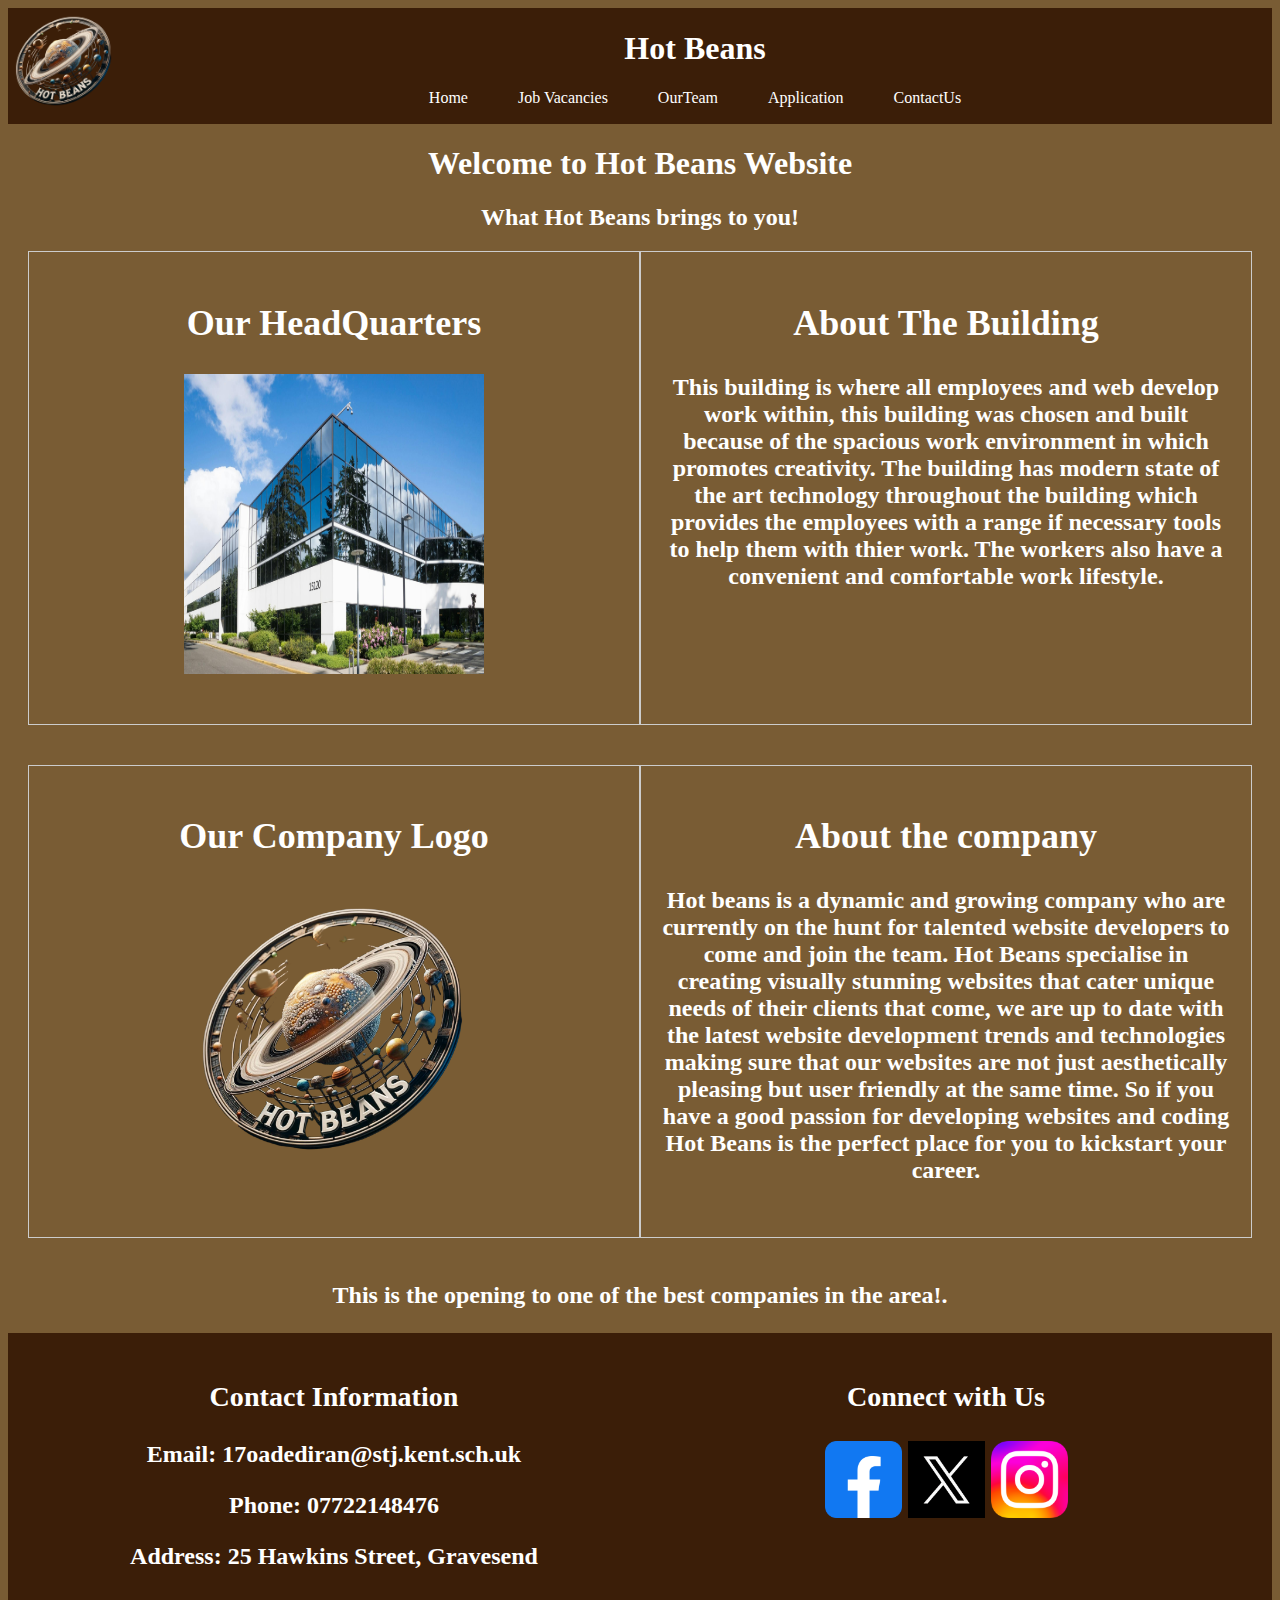
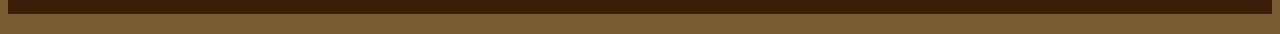
<file: index.html>
<!DOCTYPE html>
<html lang="en">
<head>
<meta charset="UTF-8">
<meta name="viewport" content="width=device-width, initial-  scale=1.0">
<title>Timis Website</title> 
<link rel="stylesheet" href="./StyleSheet.css"/>
</head>
<body>
<header>
  <div style="float: left;">
<img src="coffee_bean_.png"
alt="Company Logo"
style="width: 110px; height: 110px;">
</div>
  <h1>Hot Beans</h1>
  <nav>
  <ul>
<li><a href="index.html"onclick="checkPage('index.html')>Home</a></li>
   <li><a href="Job Vacancies.html"onclick="checkPage('Job Vacancies.html')>Job Vacancies</a></li>
   <li><a href="OurTeam.html"onclick="checkPage('OurTeam.html')>OurTeam</a></li>
   <li><a href="Application.html"onclick="checkPage('Application.html')>Application</a></li>
   <li><a href="ContactUs.html"onclick="checkPage('ContactUs.html')>ContactUs</a></li>
  </ul>
 </nav>
</header>

<header>
  <h1>Hot Beans</h1>
  <nav>
  <ul>
   <li><a href="index.html" onclick="checkPage('index.html')">Home</a></li>
   <li><a href="Job Vacancies.html" onclick="checkPage('Job Vacancies.html')">Job Vacancies</a></li>
   <li><a href="OurTeam.html" onclick="checkPage('OurTeam.html')">OurTeam</a></li>
   <li><a href="Application.html" onclick="checkPage('Application.html')">Application</a></li>
   <li><a href="ContactUS.html" onclick="checkPage('ContactUs.html')">ContactUs</a></li>
   </ul>
  </nav>
 </header>
<h1> Welcome to Hot Beans Website </h1>
<h2> What Hot Beans brings to you! 
<main class="flex-container">
    <section class="flex-item">
      <h2>Our HeadQuarters</h2>
      <p><img src="companybuilding.jpg"
alt="Company building"
style="width: 300px; height: 300px;"></p>
    </section>
    <section class="flex-item">
      <h2>About The Building</h2>
      <p>This building is where all employees and web develop work within, this building was chosen and built because of the spacious work environment in which promotes creativity. The building has modern state of the art technology throughout the building which provides the employees with a range if necessary tools to help them with thier work. The workers also have a convenient and comfortable work lifestyle.</p>
    </section>
  </main>
  <main class="flex-container">
    <section class="flex-item">
      <h2>Our Company Logo</h2>
      <p><img src="coffee_bean_.png"
alt="Company Logo"
style="width: 300px; height: 300px;"></p>
    </section>
    <section class="flex-item">
      <h2>About the company</h2>
      <p>Hot beans is a dynamic and growing company who are currently on the hunt for talented website developers to come and join the team. Hot Beans specialise in creating visually stunning websites that cater unique needs of their clients that come, we are up to date with the latest website development trends and technologies making sure that our websites are not just aesthetically pleasing but user friendly at the same time. So if you have a good passion for developing websites and coding Hot Beans is the perfect place for you to kickstart your career. </p>
    </section>
  </main>
<p>This is the opening to one of the best companies in the area!.</P>


 
 <script> function checkPage(page){if
 (window.location.href.endsWith(page)){alert("You are already on this page.");event.preventDefult();//Prevents the default behaviour of the link}}</script>
 









<footer>
  <div class="footer-content">
   <div class="footer-info">
    <h3>Contact Information</h3>
	<p>Email: 17oadediran@stj.kent.sch.uk</p>
	<p>Phone: 07722148476</p>
	<p>Address: 25 Hawkins Street, Gravesend</p>
   </div>
   <div class="social-media">
    <h3>Connect with Us</h3>
	<a href="https://facebook.com"> <class="social-icon"><img src="facebook-icon2.png"
alt="Facebook" style="width: 77px; height: 77px;"></a>
     <a href="https://twitter.com"> <class="social-icon"><img src="twitter-icon.png"
alt="Twitter" style="width: 77px; height: 77px;"></a>
     <a href="https://instagram.com"> <class="social-icon"><img src="instagram-icon.png"
alt="Instagram" style="width: 77px; height: 77px;"></a>
    </div>
   </div>
  </footer>
  
  </body>
</html>
</file>
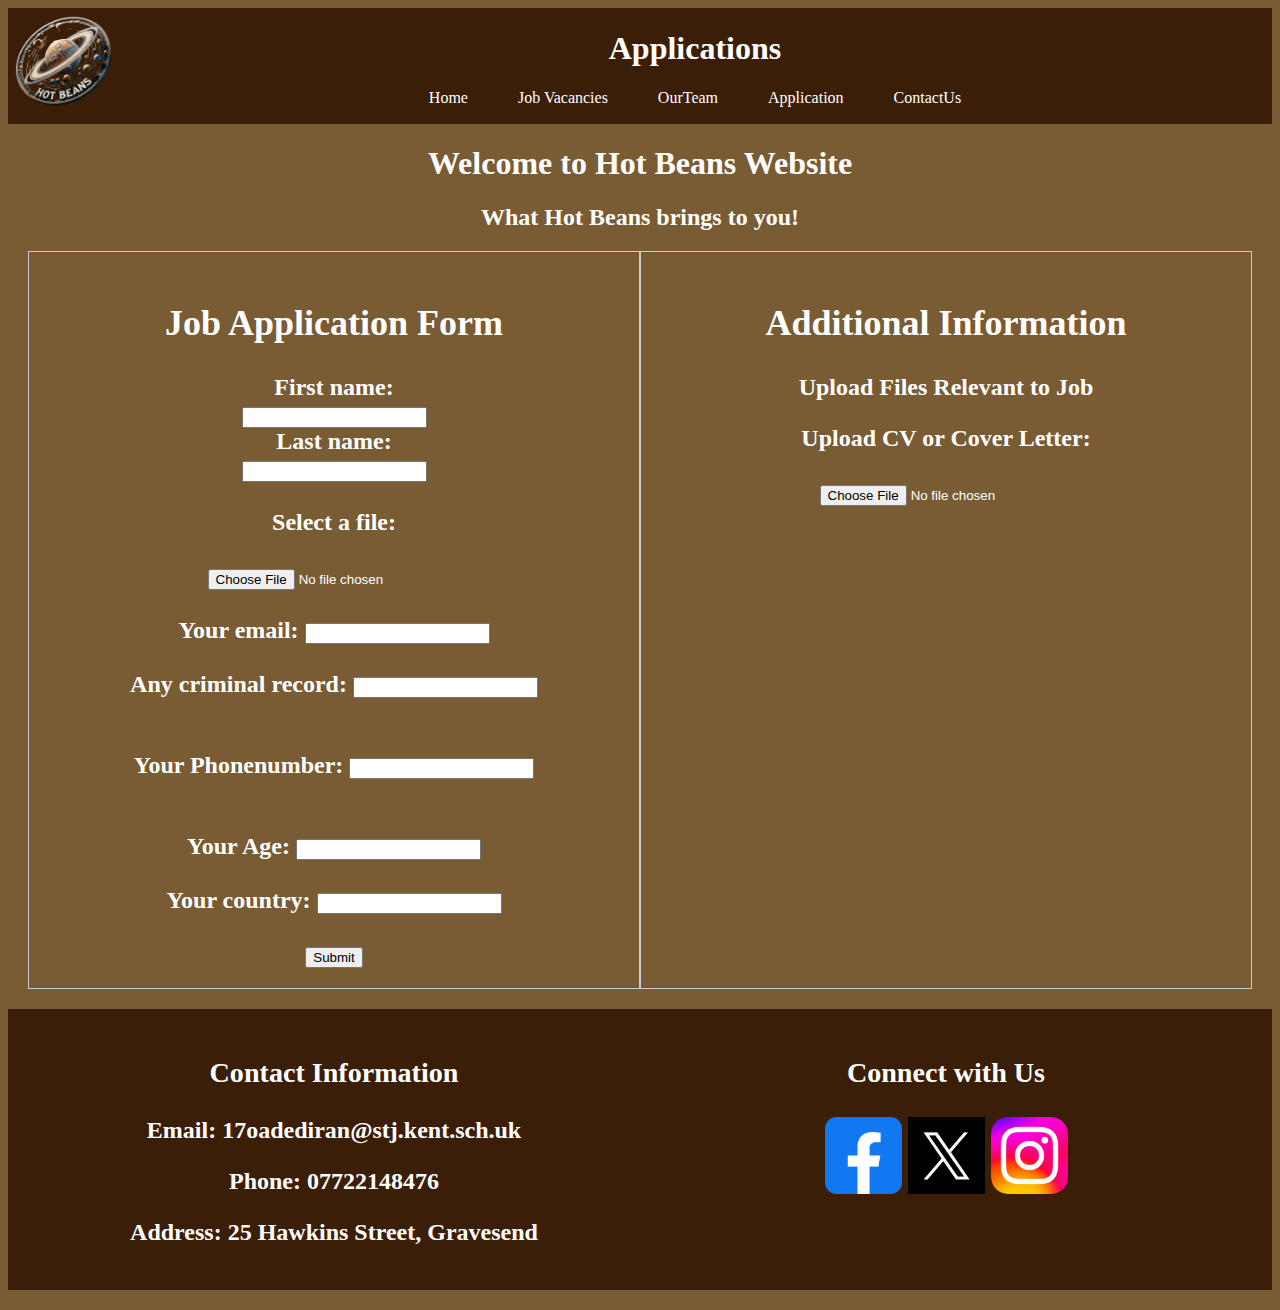
<file: Application.html>
<!DOCTYPE html>
<html lang="en">
<head>
<meta charset="UTF-8">
<meta name="viewport" content="width=device-width, initial-  scale=1.0">
<title>Timis Website</title> 
<link rel="stylesheet" href="./StyleSheet.css"/>
</head>
<body>
<header>
  <div style="float: left;">
<img src="coffee_bean_.png"
alt="Company Logo"
style="width: 110px; height: 110px;">
</div>
  <h1>Applications</h1>
  <nav>
  <ul>
   <li><a href="index.html"onclick="checkPage('index.html')>Home</a></li>
   <li><a href="Job Vacancies.html"onclick="checkPage('Job Vacancies.html')>Job Vacancies</a></li>
   <li><a href="OurTeam.html"onclick="checkPage('OurTeam.html')>OurTeam</a></li>
   <li><a href="Application.html"onclick="checkPage('Application.html')>Application</a></li>
   <li><a href="ContactUs.html"onclick="checkPage('ContactUs.html')>ContactUs</a></li>
  </ul>
 </nav>
 
</header>
<header>
  <h1>Hot Beans</h1>
  <nav>
  <ul>
   <li><a href="index.html" onclick="checkPage('index.html')">Home</a></li>
   <li><a href="Job Vacancies.html" onclick="checkPage('Job Vacancies.html')">Job Vacancies</a></li>
   <li><a href="OurTeam.html" onclick="checkPage('OurTeam.html')">OurTeam</a></li>
   <li><a href="Application.html" onclick="checkPage('Application.html')">Application</a></li>
   <li><a href="ContactUS.html" onclick="checkPage('ContactUs.html')">ContactUs</a></li>
   </ul>
  </nav>
 </header>
<h1> Welcome to Hot Beans Website </h1>
<h2> What Hot Beans brings to you! 
<main class="flex-container">
    <section class="flex-item">
      <h2>Job Application Form</h2>
	   <form action="/action_page.php">
  <label for="fname">First name:</label></br>
  <input type="text" id="fname" name="fname" value=""></br>
  <label for="lname">Last name:</label></br>
  <input type="text" id="lname" name="lname" value=""></br></br>
  <label for="myfile">Select a file:</label></br></br>
  <input type="file" id="myfile" name="myfile"> </br></br>
  <label>
  Your email:
  <input type="email" name="email"></br></br>
  </label>
  <label>
   Any criminal record:
    <input type="criminal record" name="criminal record"></br></br>
      </br>
      Your Phonenumber:
    <input type="Phone number" name="phonenumber"></br></br>
      </br>
      Your Age:
    <input type="Age" name="Age"></br></br>
      Your country:
    <input type="Country" name="Counrty"></br></br>
      <input type="submit" value="Submit">
  </label></br>
  <!-- your other form fields go here -->
      
    </section>
    <section class="flex-item">
      <h2>Additional Information</h2>
      <p>Upload Files Relevant to Job</p>
	  <label for="myfile">Upload CV or Cover Letter:</label></br></br>
  <input type="file" id="myfile" name="myfile"> </br></br>
    </section>
  </main>
  













<footer>
  <div class="footer-content">
   <div class="footer-info">
    <h3>Contact Information</h3>
	<p>Email: 17oadediran@stj.kent.sch.uk</p>
	<p>Phone: 07722148476</p>
	<p>Address: 25 Hawkins Street, Gravesend</p>
   </div>
   <div class="social-media">
    <h3>Connect with Us</h3>
	<a href="https://facebook.com"> <class="social-icon"><img src="facebook-icon2.png"
alt="Facebook" style="width: 77px; height: 77px;"></a>
     <a href="https://twitter.com"> <class="social-icon"><img src="twitter-icon.png"
alt="Twitter" style="width: 77px; height: 77px;"></a>
     <a href="https://instagram.com"> <class="social-icon"><img src="instagram-icon.png"
alt="Instagram" style="width: 77px; height: 77px;"></a>
    </div>
   </div>
  </footer>
  
  </body>
</html>
</file>
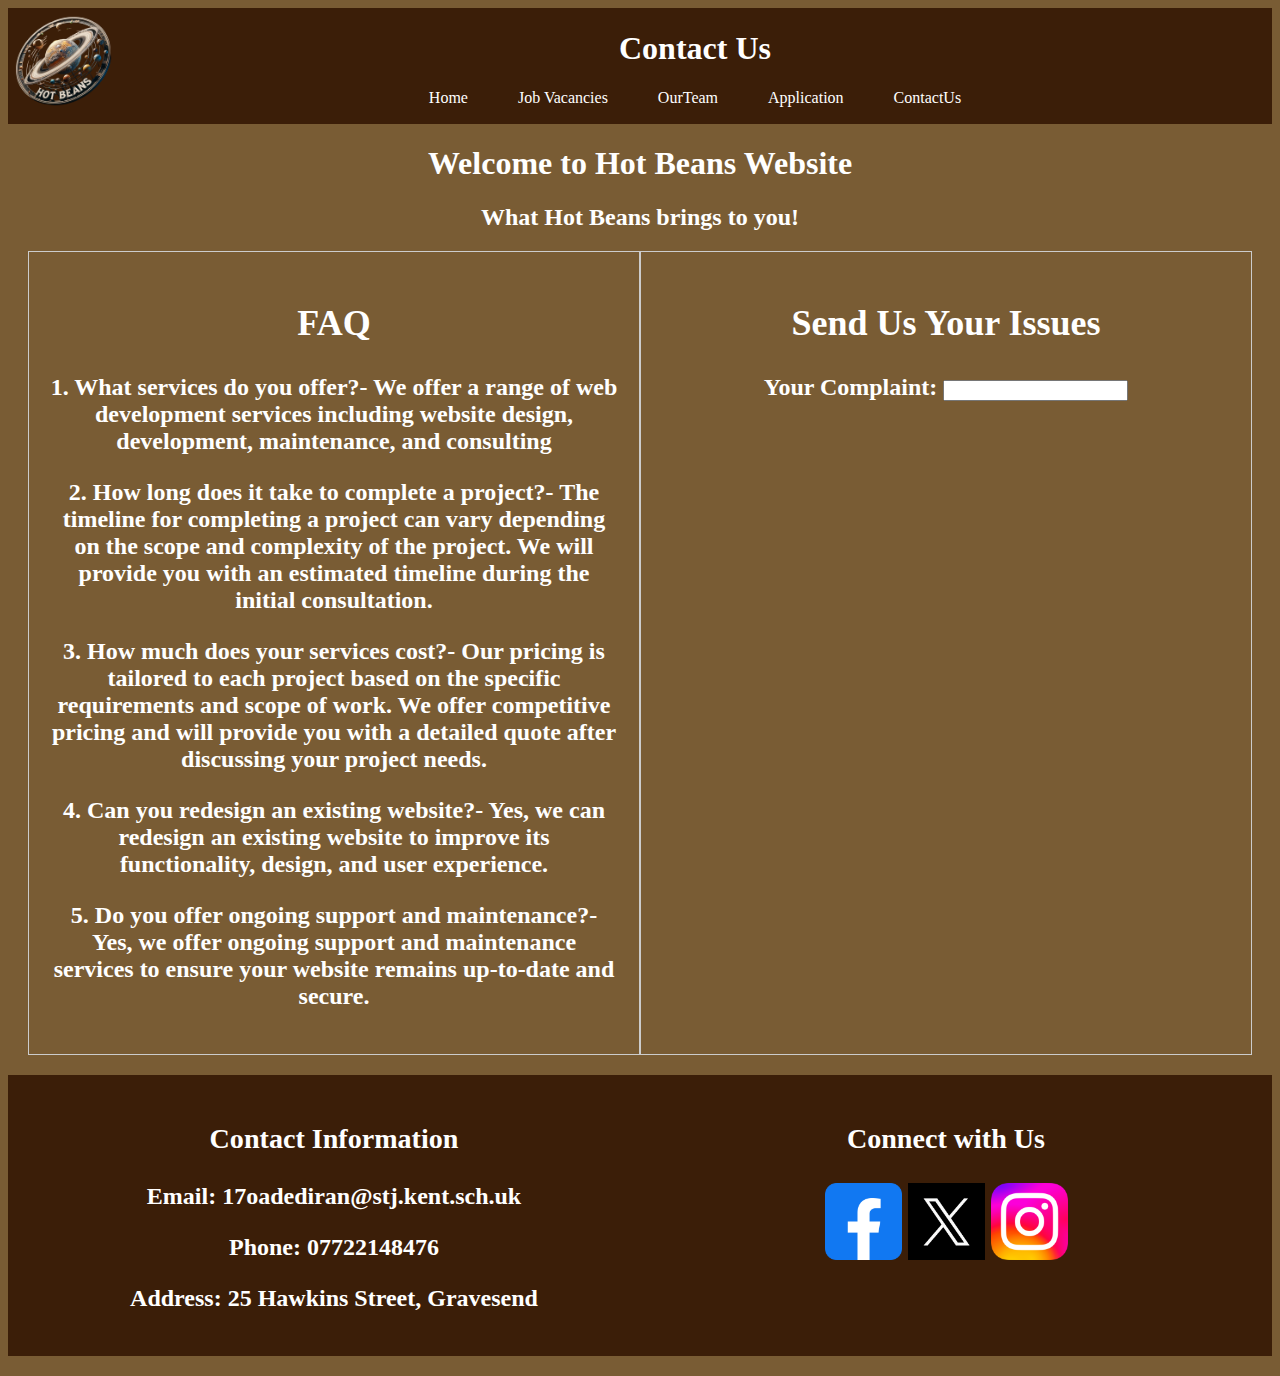
<file: ContactUs.html>
<!DOCTYPE html>
<html lang="en">
<head>
<meta charset="UTF-8">
<meta name="viewport" content="width=device-width, initial-  scale=1.0">
<title>Timis Website</title> 
<link rel="stylesheet" href="./StyleSheet.css"/>
</head>
<body>
<header>
  <div style="float: left;">
<img src="coffee_bean_.png"
alt="Company Logo"
style="width: 110px; height: 110px;">
</div>
  <h1>Contact Us</h1>
  <nav>
  <ul>
   <li><a href="index.html"onclick="checkPage('index.html')>Home</a></li>
   <li><a href="Job Vacancies.html"onclick="checkPage('Job Vacancies.html')>Job Vacancies</a></li>
   <li><a href="OurTeam.html"onclick="checkPage('OurTeam.html')>OurTeam</a></li>
   <li><a href="Application.html"onclick="checkPage('Application.html')>Application</a></li>
   <li><a href="ContactUs.html"onclick="checkPage('ContactUs.html')>ContactUs</a></li>
  </ul>
 </nav>
</header>
<header>
  <h1>Hot Beans</h1>
  <nav>
  <ul>
   <li><a href="index.html" onclick="checkPage('index.html')">Home</a></li>
   <li><a href="Job Vacancies.html" onclick="checkPage('Job Vacancies.html')">Job Vacancies</a></li>
   <li><a href="OurTeam.html" onclick="checkPage('OurTeam.html')">OurTeam</a></li>
   <li><a href="Application.html" onclick="checkPage('Application.html')">Application</a></li>
   <li><a href="ContactUS.html" onclick="checkPage('ContactUs.html')">ContactUs</a></li>
   </ul>
  </nav>
 </header>
<h1> Welcome to Hot Beans Website </h1>
<h2> What Hot Beans brings to you! 
<main class="flex-container">
    <section class="flex-item">
      <h2>FAQ</h2>
	  <p>1. What services do you offer?-
We offer a range of web development services including website design, development, maintenance, and consulting</p>

<p>2. How long does it take to complete a project?-
The timeline for completing a project can vary depending on the scope and complexity of the project. We will provide you with an estimated timeline during the initial consultation.</p>

<p>3. How much does your services cost?-
Our pricing is tailored to each project based on the specific requirements and scope of work. We offer competitive pricing and will provide you with a detailed quote after discussing your project needs.</p>

<p>4. Can you redesign an existing website?-
Yes, we can redesign an existing website to improve its functionality, design, and user experience.</p>

<p>5. Do you offer ongoing support and maintenance?-
Yes, we offer ongoing support and maintenance services to ensure your website remains up-to-date and secure.</p>
    </section>
    <section class="flex-item">
      <h2>Send Us Your Issues</h2>
      <p>
      Your Complaint:
    <input type="Complaint" name="Complaint"></br></br></p>
    </section>
  </main>
  













<footer>
  <div class="footer-content">
   <div class="footer-info">
    <h3>Contact Information</h3>
	<p>Email: 17oadediran@stj.kent.sch.uk</p>
	<p>Phone: 07722148476</p>
	<p>Address: 25 Hawkins Street, Gravesend</p>
   </div>
   <div class="social-media">
    <h3>Connect with Us</h3>
	<a href="https://facebook.com"> <class="social-icon"><img src="facebook-icon2.png"
alt="Facebook" style="width: 77px; height: 77px;"></a>
     <a href="https://twitter.com"> <class="social-icon"><img src="twitter-icon.png"
alt="Twitter" style="width: 77px; height: 77px;"></a>
     <a href="https://instagram.com"> <class="social-icon"><img src="instagram-icon.png"
alt="Instagram" style="width: 77px; height: 77px;"></a>
    </div>
   </div>
  </footer>
  
  </body>
</html>
</file>
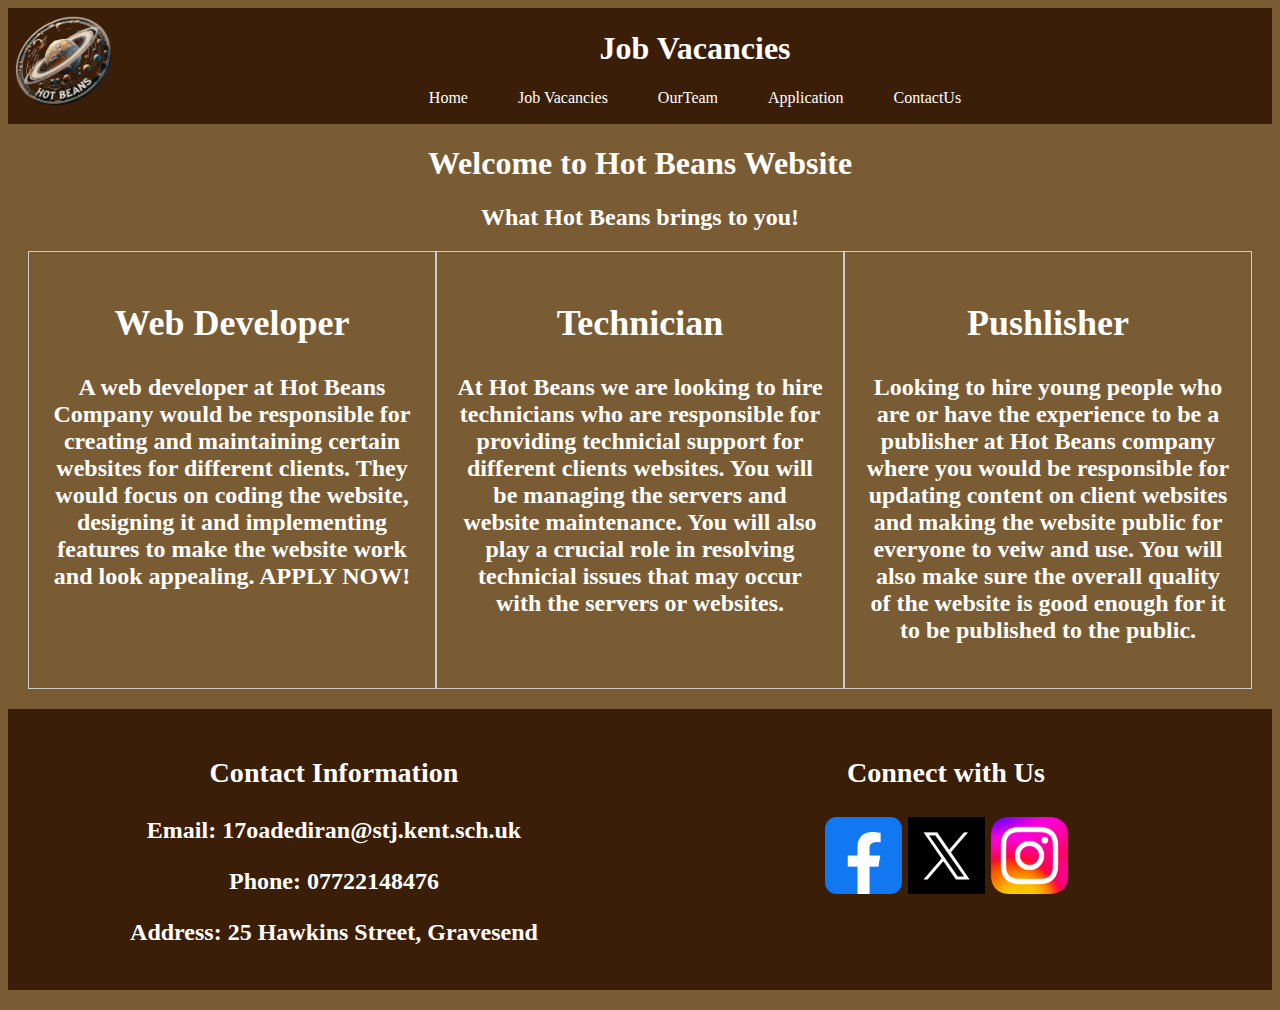
<file: Job Vacancies.html>
<!DOCTYPE html>
<html lang="en">
<head>
<meta charset="UTF-8">
<meta name="viewport" content="width=device-width, initial-  scale=1.0">
<title>Timis Website</title> 
<link rel="stylesheet" href="./StyleSheet.css"/>
</head>
<body>
<header>
  <div style="float: left;">
<img src="coffee_bean_.png"
alt="Company Logo"
style="width: 110px; height: 110px;">
</div>
  <h1>Job Vacancies</h1>
  <nav>
  <ul>
   <li><a href="index.html"onclick="checkPage('index.html')>Home</a></li>
   <li><a href="Job Vacancies.html"onclick="checkPage('Job Vacancies.html')>Job Vacancies</a></li>
   <li><a href="OurTeam.html"onclick="checkPage('OurTeam.html')>OurTeam</a></li>
   <li><a href="Application.html"onclick="checkPage('Application.html')>Application</a></li>
   <li><a href="ContactUs.html"onclick="checkPage('ContactUs.html')>ContactUs</a></li>
  </ul>
 </nav>
</header>
<header>
  <h1>Hot Beans</h1>
  <nav>
  <ul>
   <li><a href="index.html" onclick="checkPage('index.html')">Home</a></li>
   <li><a href="Job Vacancies.html" onclick="checkPage('Job Vacancies.html')">Job Vacancies</a></li>
   <li><a href="OurTeam.html" onclick="checkPage('OurTeam.html')">OurTeam</a></li>
   <li><a href="Application.html" onclick="checkPage('Application.html')">Application</a></li>
   <li><a href="ContactUS.html" onclick="checkPage('ContactUs.html')">ContactUs</a></li>
   </ul>
  </nav>
 </header>
<h1> Welcome to Hot Beans Website </h1>
<h2> What Hot Beans brings to you! 
<main class="flex-container">
    <section class="flex-item">
      <h2>Web Developer</h2>
      <p>A web developer at Hot Beans Company would be responsible for creating and maintaining certain websites for different clients. They would focus on coding the website, designing it and implementing features to make the website work and look appealing. APPLY NOW!</p>
    </section>
    <section class="flex-item">
      <h2>Technician</h2>
      <p>At Hot Beans we are looking to hire technicians who are responsible for providing technicial support for different clients websites. You will be managing the servers and website maintenance. You will also play a crucial role in resolving technicial issues that may occur with the servers or websites.</p>
    </section>
    </section>
    <section class="flex-item">
      <h2>Pushlisher</h2>
      <p>Looking to hire young people who are or have the experience to be a publisher at Hot Beans company where you would be responsible for updating content on client websites and making the website public for everyone to veiw and use. You will also make sure the overall quality of the website is good enough for it to be published to the public.</p>
    </section>
  </main>
  













<footer>
  <div class="footer-content">
   <div class="footer-info">
    <h3>Contact Information</h3>
	<p>Email: 17oadediran@stj.kent.sch.uk</p>
	<p>Phone: 07722148476</p>
	<p>Address: 25 Hawkins Street, Gravesend</p>
   </div>
   <div class="social-media">
    <h3>Connect with Us</h3>
	<a href="https://facebook.com"> <class="social-icon"><img src="facebook-icon2.png"
alt="Facebook" style="width: 77px; height: 77px;"></a>
     <a href="https://twitter.com"> <class="social-icon"><img src="twitter-icon.png"
alt="Twitter" style="width: 77px; height: 77px;"></a>
     <a href="https://instagram.com"> <class="social-icon"><img src="instagram-icon.png"
alt="Instagram" style="width: 77px; height: 77px;"></a>
    </div>
   </div>
  </footer>
  
  </body>
</html>
</file>
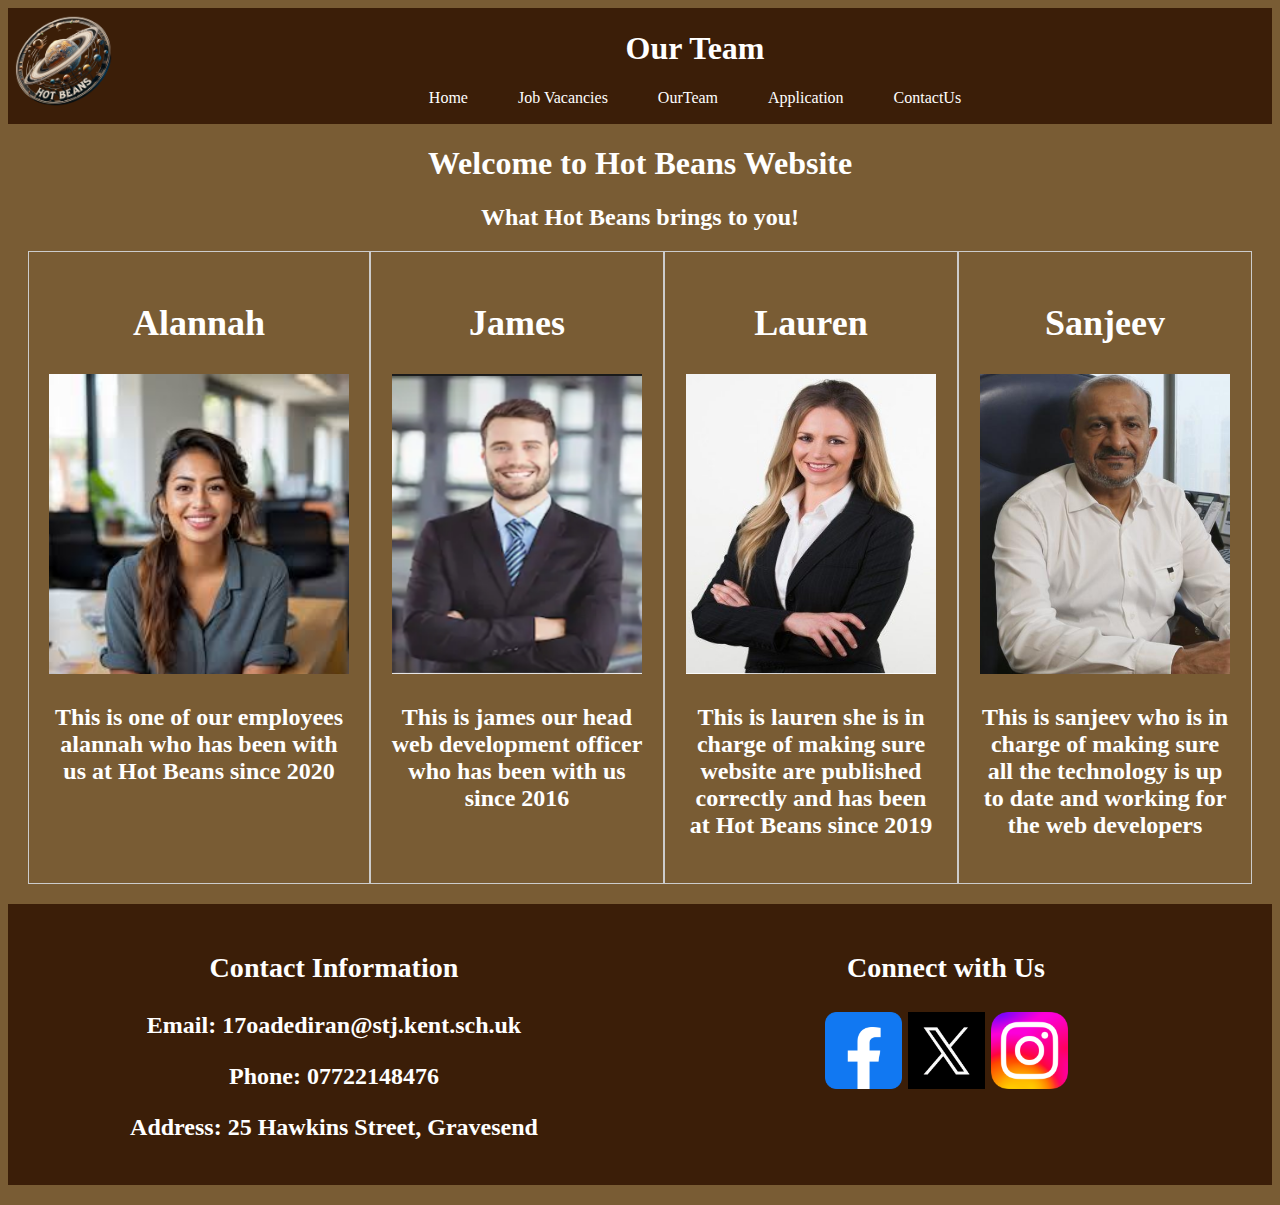
<file: OurTeam.html>
<!DOCTYPE html>
<html lang="en">
<head>
<meta charset="UTF-8">
<meta name="viewport" content="width=device-width, initial-  scale=1.0">
<title>Timis Website</title> 
<link rel="stylesheet" href="./StyleSheet.css"/>
</head>
<body>
<header>
  <div style="float: left;">
<img src="coffee_bean_.png"
alt="Company Logo"
style="width: 110px; height: 110px;">
</div>
  <h1>Our Team</h1>
  <nav>
  <ul>
   <li><a href="index.html"onclick="checkPage('index.html')>Home</a></li>
   <li><a href="Job Vacancies.html"onclick="checkPage('Job Vacancies.html')>Job Vacancies</a></li>
   <li><a href="OurTeam.html"onclick="checkPage('OurTeam.html')>OurTeam</a></li>
   <li><a href="Application.html"onclick="checkPage('Application.html')>Application</a></li>
   <li><a href="ContactUs.html"onclick="checkPage('ContactUs.html')>ContactUs</a></li>
  </ul>
 </nav>
</header>
<header>
  <h1>Hot Beans</h1>
  <nav>
  <ul>
   <li><a href="index.html" onclick="checkPage('index.html')">Home</a></li>
   <li><a href="Job Vacancies.html" onclick="checkPage('Job Vacancies.html')">Job Vacancies</a></li>
   <li><a href="OurTeam.html" onclick="checkPage('OurTeam.html')">OurTeam</a></li>
   <li><a href="Application.html" onclick="checkPage('Application.html')">Application</a></li>
   <li><a href="ContactUS.html" onclick="checkPage('ContactUs.html')">ContactUs</a></li>
   </ul>
  </nav>
 </header>
<h1> Welcome to Hot Beans Website </h1>
<h2> What Hot Beans brings to you! 
<main class="flex-container">
    <section class="flex-item">
      <h2>Alannah</h2>
	  <p><img src="alannah_pic.jpg"
alt="Alannah"
style="width: 300px; height: 300px;"></p>
      <p>This is one of our employees alannah who has been with us at Hot Beans since 2020 </p>
    </section>
    <section class="flex-item">
      <h2>James</h2>
	  <p><img src="james_pic.png"
alt="James"
style="width: 250px; height: 300px;"></p>
      <p>This is james our head web development officer who has been with us since 2016</p>
    </section>
	<section class="flex-item">
      <h2>Lauren</h2>
	  <p><img src="lauren_pic.png"
alt="Lauren"
style="width: 250px; height: 300px;"></p>
      <p>This is lauren she is in charge of making sure website are published correctly and has been at Hot Beans since 2019</p>
    </section>
	<section class="flex-item">
      <h2>Sanjeev</h2>
	  <p><img src="sanjeev_pic.png"
alt="Sanjeev"
style="width: 250px; height: 300px;"></p>
      <p>This is sanjeev who is in charge of making sure all the technology is up to date and working for the web developers</p>
    </section>
  </main>
 













<footer>
  <div class="footer-content">
   <div class="footer-info">
    <h3>Contact Information</h3>
	<p>Email: 17oadediran@stj.kent.sch.uk</p>
	<p>Phone: 07722148476</p>
	<p>Address: 25 Hawkins Street, Gravesend</p>
   </div>
   <div class="social-media">
    <h3>Connect with Us</h3>
	<a href="https://facebook.com"> <class="social-icon"><img src="facebook-icon2.png"
alt="Facebook" style="width: 77px; height: 77px;"></a>
     <a href="https://twitter.com"> <class="social-icon"><img src="twitter-icon.png"
alt="Twitter" style="width: 77px; height: 77px;"></a>
     <a href="https://instagram.com"> <class="social-icon"><img src="instagram-icon.png"
alt="Instagram" style="width: 77px; height: 77px;"></a>
    </div>
   </div>
  </footer>
  
  </body>
</html>
</file>
<file: StyleSheet.css>
html {
    background: #795C34;
}
	
	p{
	    color: white;
		
    fonts-family: 'Comic Sans MC' , cursive;
}
	h2{
	    color: white;
		
    fonts-family: 'Comic Sans MC' , cursive;
}
h1{
	    color: white;
		
    fonts-family: 'Comic Sans MC' , cursive;
}
	
/*HEADER WITH NAVIGATION*/

header {
	background-color: #3B1E08;
	color: white;
	text-align: center;
	padding: 1px; 
}
nav ul{
	list-style: none;
	padding: 0;
	display: flex;
	justify-content: center;
}
nav li{
        magrin: 0 10px;
		
}
nav a{
        text-decoration: none;
        color: white;
		padding: 25px;
}
body  {
	background-color: ;
	color: white;
	text-align: center;
}
/*FOOTER*/
footer {
  background-color: #3B1E08;
  color: white;
  padding: 20px
}

.footer-content {
  display: flex;
  justify-content: space-between;
}

.footer-info,
.social-media {
	flex:1;
}

.social-icon {
	mergin-right: 10px;
}

/*FLEXBOX*/
/*Apply Flexbox to the main container*/
.flex-container{
  display: flex;
  justify-content: space-between;
  background-color: #2f2f2;
  padding: 20px;
}

/* Style each flex item (section)*/
.flex-item{
  flex: 1;
  padding: 20px;
  border: 1px solid #ccc;
  box-sizing: border-box;
}

/*Style the heading and paragraph inside each section*/
.flex-item h2{
  color: #fff
}

.flex-item p{
  color: #fff
}
</file>
